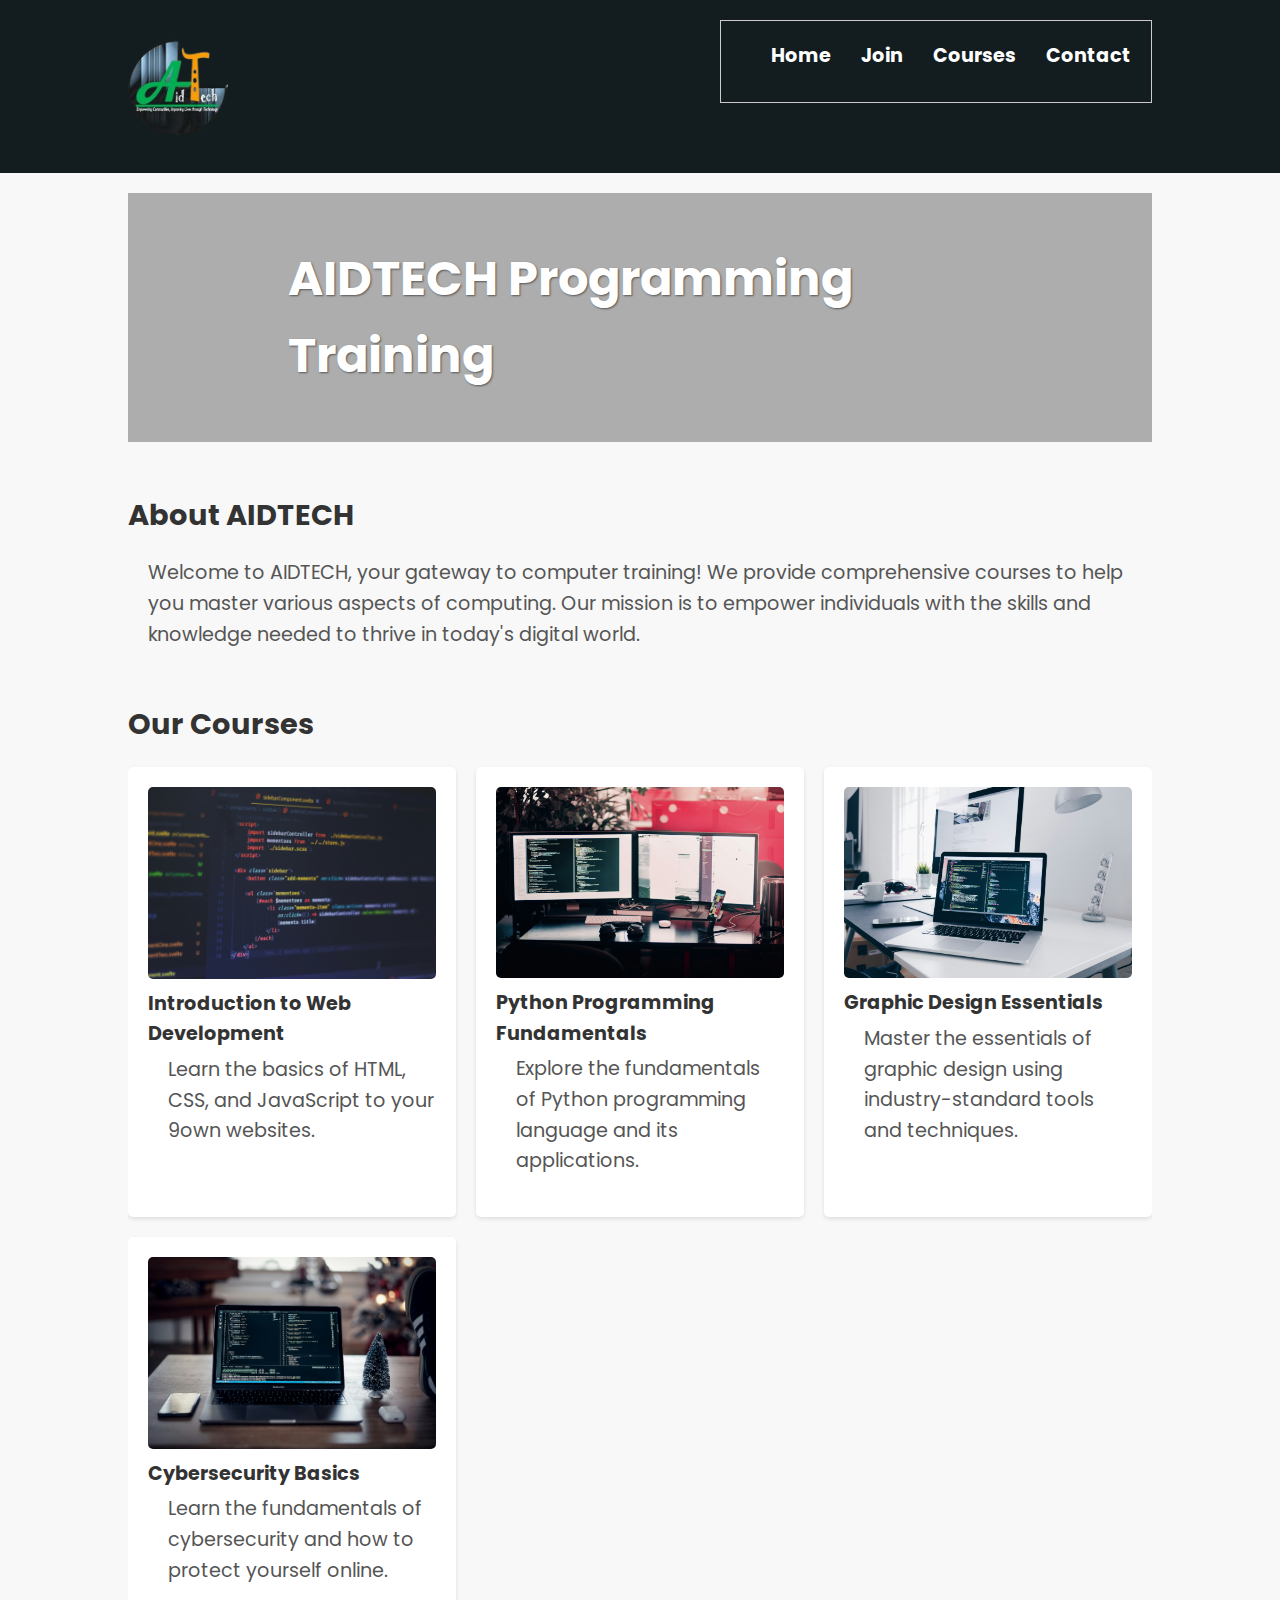
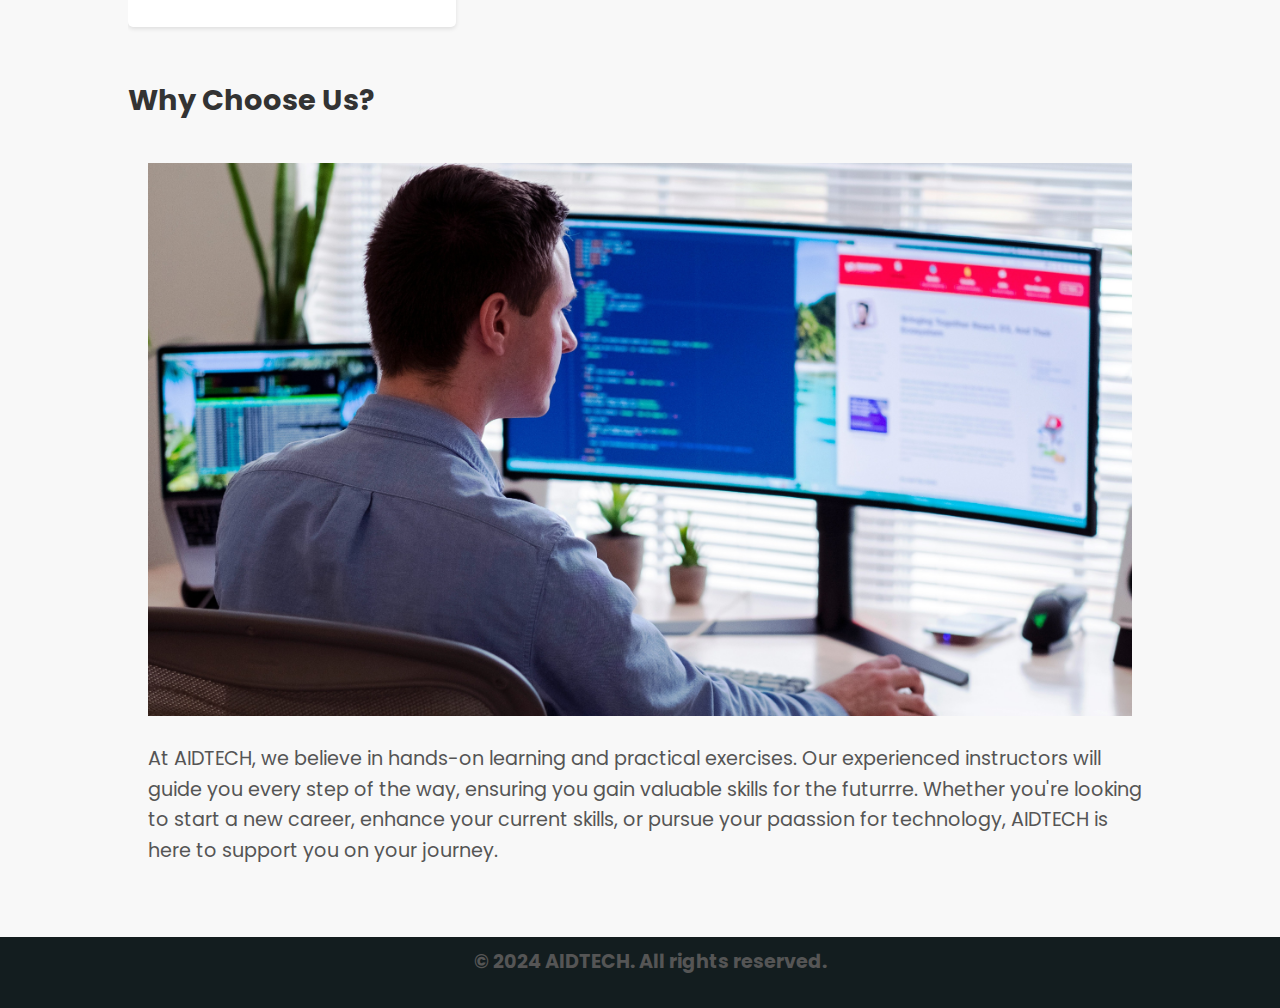
<file: index.html>
<!DOCTYPE html>
<html lang="en">
    <head>
        <meta charset="UTF-8">
        <meta name="viewport" content="width=device-width, initial-scale=1.0">
        <meta name="description" content="Computer Literacy Training for the Underprivilege">
        <title>AIDTECH-Programming Training</title>
        <link rel="stylesheet" href="styles.css">      
        <link href="https://fonts.googleapis.com/css2?family=Poppins:ital,wght@0,100;0,200;0,300;0,400;0,500;0,600;0,700;0,800;0,900;1,100;1,200;1,300;1,400;1,500;1,600;1,700;1,800;1,900&display=swap" rel="stylesheet">
    </head>
    <body>
        <header>
            <div class="container">
                <div class="header-content">
                    <a href="index.html" class="logo-link">
                        <img src="logo.png" alt="Website Logo" class="logo">
                    </a>
                    <nav>
                        <ul>
                            <li><a href="index.html">Home</a></li>
                            <li><a href="page2.html">Join</a></li>
                            <li><a href="page3.html">Courses</a></li>
                            <li><a href="page4.html">Contact</a></li>
                        </ul>
                    </nav>
                </div>                
            </div>
        </header>
        <main>
            <div class="container">
                <h1 class="custom-h1">AIDTECH Programming Training</h1>
                <section>
                    <h2>About AIDTECH</h2>
                    <p>Welcome to AIDTECH, your gateway to computer training! We provide comprehensive courses to help you master various aspects of computing. Our mission is to empower individuals with the skills and knowledge needed to thrive in today's digital world.</p>
                </section>   
                <section>
                    <h2>Our Courses</h2>
                    <div class="course-grid">
                        <div class="course">
                        <a href="#">
                            <img src="webdev.jpg" alt="course-logo">
                            <h3>Introduction to Web Development</h3>
                            <p>Learn the basics of HTML, CSS, and JavaScript to your 9own websites.</p>
                        </a>
                        </div>
                        <div class="course">
                            <a href="#">
                                <img src="python.jpg" alt="course-logo">
                                <h3>Python Programming Fundamentals</h3>
                                <p>Explore the fundamentals of Python programming language and its applications.</p>
                            </a>
                        </div>
                        <div class="course">
                            <a href="#">
                                <img src="graphic_design.jpg" alt="course-logo">
                                <h3>Graphic Design Essentials</h3>
                                <p>Master the essentials of graphic design using industry-standard tools and techniques.</p>
                            </a>
                        </div>
                        <div class="course">
                            <a href="#">
                                <img src="cybersecurity.jpg" alt="course-logo">
                                <h3>Cybersecurity Basics</h3>
                                <p>Learn the fundamentals of cybersecurity and how to protect yourself online.</p>
                            </a>
                        </div>
                    </div>                    
                </section>
                <section>
                    <h2>Why Choose Us?</h2>
                    <div class="image-container">
                        <img src="why-choose-us.jpg" alt="course-image" class="main-image">
                    </div>  
                    <p>At AIDTECH, we believe in hands-on learning and practical exercises. Our experienced instructors will guide you every step of the way, ensuring you gain valuable skills for the futurrre. Whether you're looking to start a new career, enhance your current skills, or pursue your paassion for technology, AIDTECH is here to support you on your journey.</p>
                </section>                       
            </div>
        </main>
        <footer>
            <div class="container">
                <p>&copy; 2024 AIDTECH. All rights reserved.</p>
            </div>
        </footer>
    </body>
</html>
</file>
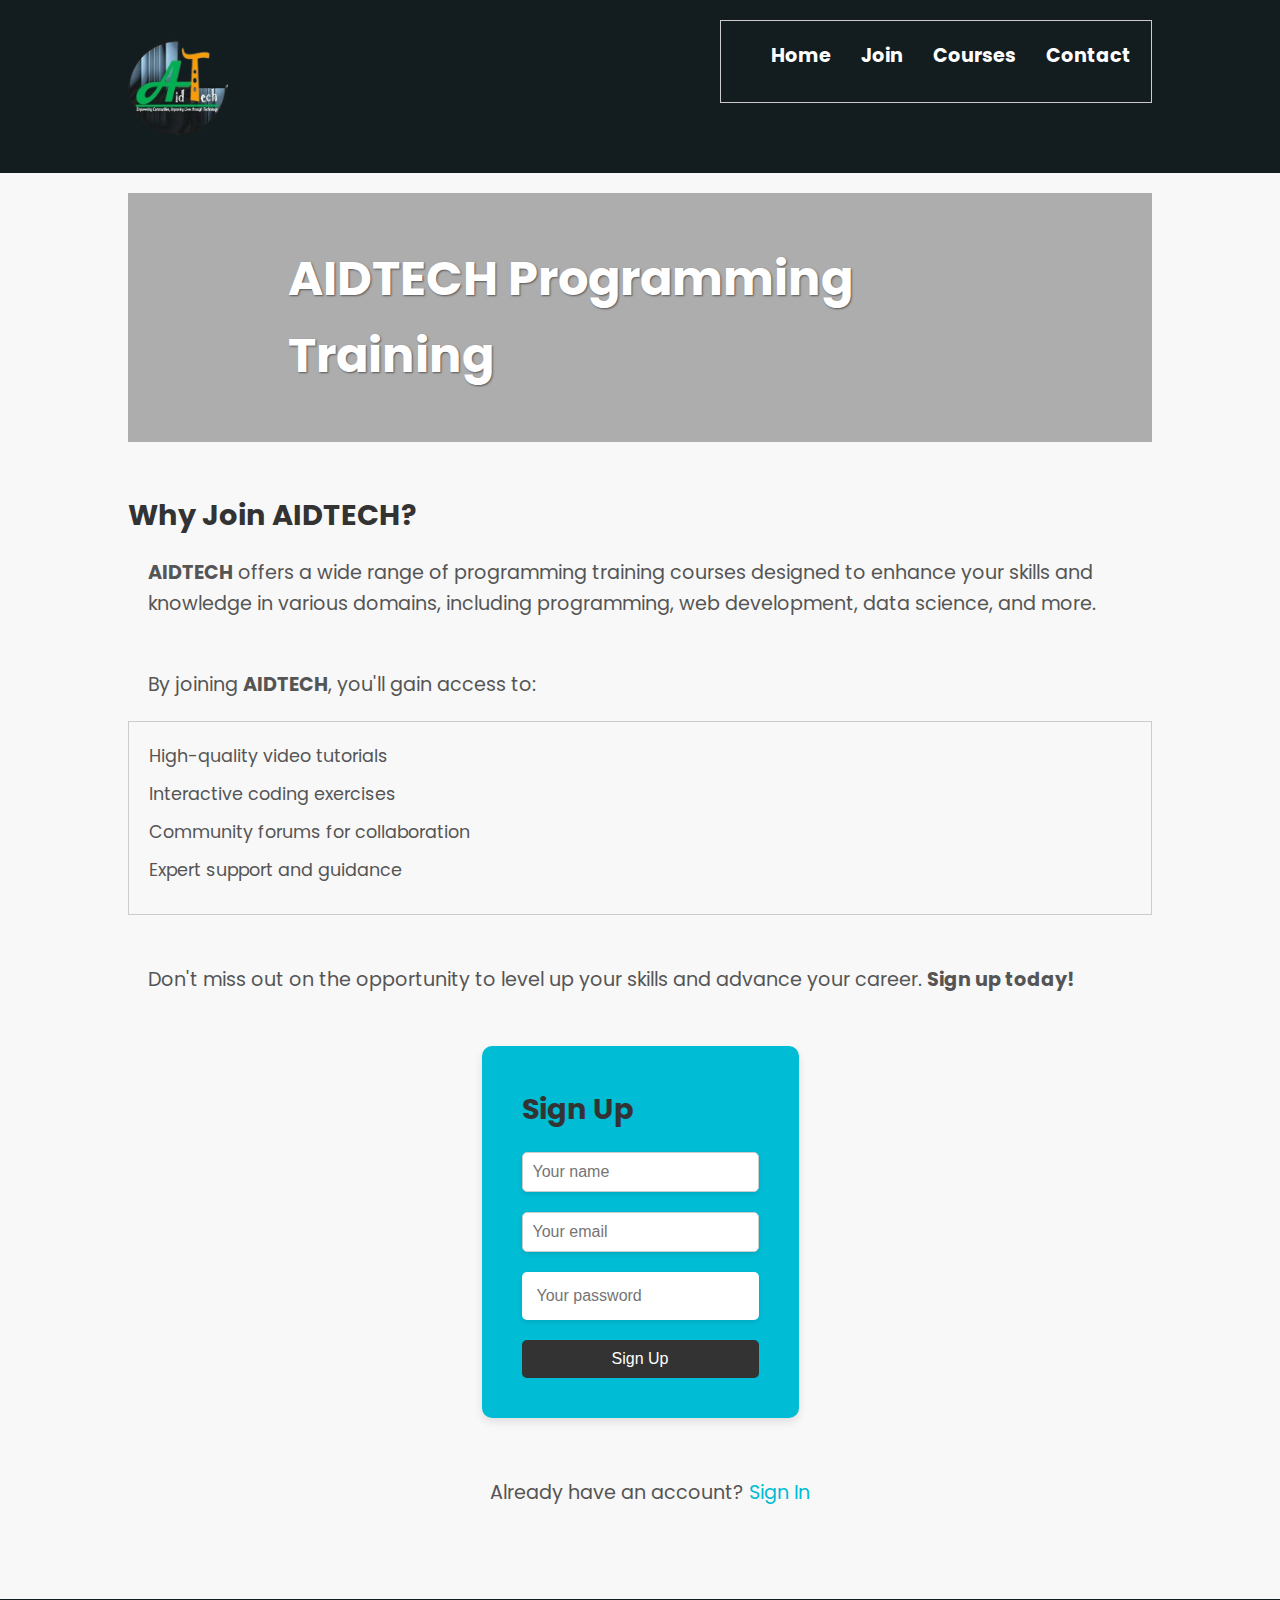
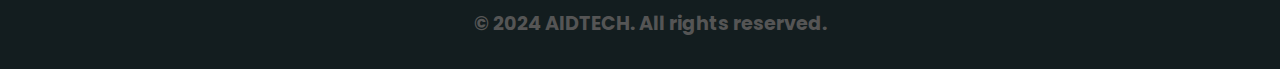
<file: page2.html>
<!DOCTYPE html>
<html lang="en">
    <head>
        <meta charset="UTF-8">
        <meta name="viewport" content="width=device-width, initial-scale=1.0">
        <meta name="description" content="Computer Literacy Training for the Underprivilege">
        <title>AIDTECH-Programming Training</title>
        <link rel="stylesheet" href="styles.css">      
        <link href="https://fonts.googleapis.com/css2?family=Poppins:ital,wght@0,100;0,200;0,300;0,400;0,500;0,600;0,700;0,800;0,900;1,100;1,200;1,300;1,400;1,500;1,600;1,700;1,800;1,900&display=swap" rel="stylesheet">
    </head>
    <body>
        <header>
            <div class="container">
                <div class="header-content">
                    <a href="index.html" class="logo-link">
                        <img src="logo.png" alt="Website Logo" class="logo">
                    </a>
                    <nav>
                        <ul>
                            <li><a href="index.html">Home</a></li>
                            <li><a href="page2.html">Join</a></li>
                            <li><a href="page3.html">Courses</a></li>
                            <li><a href="page4.html">Contact</a></li>
                        </ul>
                    </nav>
                </div>                
            </div>
        </header>
        <main>
            <div class="container">
                <h1 class="custom-h1">AIDTECH Programming Training</h1>                
                <section>
                    <h2>Why Join AIDTECH?</h2>
                    <P><strong>AIDTECH</strong> offers a wide range of programming training courses designed to enhance your skills and knowledge in various domains, including programming, web development, data science, and more.</P>
                </section>
                <section>
                    <p>By joining <strong>AIDTECH</strong>, you'll gain access to:</p>
                    <ul>
                        <li>High-quality video tutorials</li>
                        <li>Interactive coding exercises</li>
                        <li>Community forums for collaboration</li>
                        <li>Expert support and guidance</li>
                    </ul>
                </section>
                <section>
                    <p>Don't miss out on the opportunity to level up your skills and advance your career. <strong>Sign up today!</strong></p>
                </section>
                <div class="form-container">
                    <form action="#" class="signup-form">
                        <h2>Sign Up</h2>
                        <div class="form-group">
                            <input type="text" id="name" name="name" placeholder="Your name" required>
                        </div>
                        <div class="form-group">
                            <input type="email" id="email" name="email" placeholder="Your email" required>
                        </div>
                        <div class="form-group">
                            <input type="password" id="password" name="password" placeholder="Your password" required>
                        </div>
                        <button type="submit">Sign Up</button>
                    </form>
                    <div class="signin-container">
                        <p>Already have an account? <a href="signin.html">Sign In</a></p>
                    </div>
                </div>                
            </div>
        </main>
        <footer>
            <div class="container">
                <p>&copy; 2024 AIDTECH. All rights reserved.</p>
            </div>
        </footer>
        </footer>
    </body>
</html>
</file>
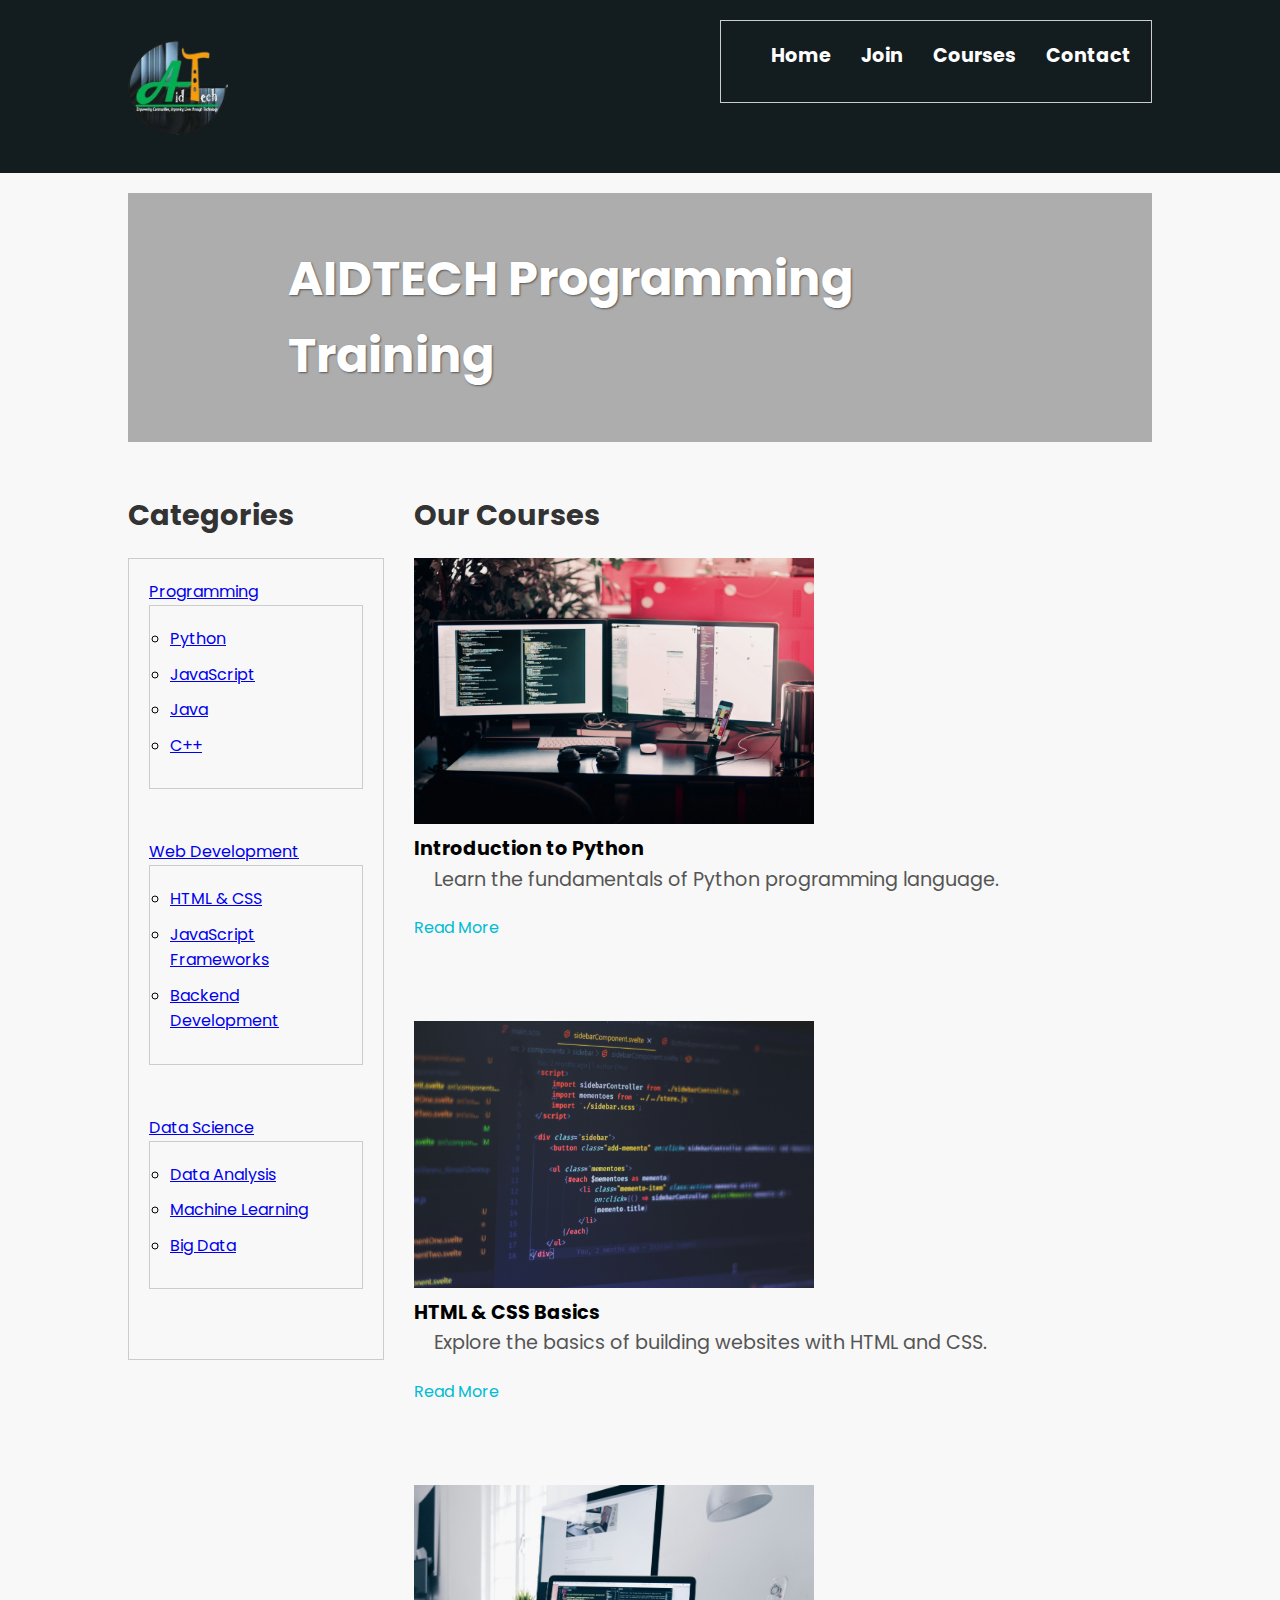
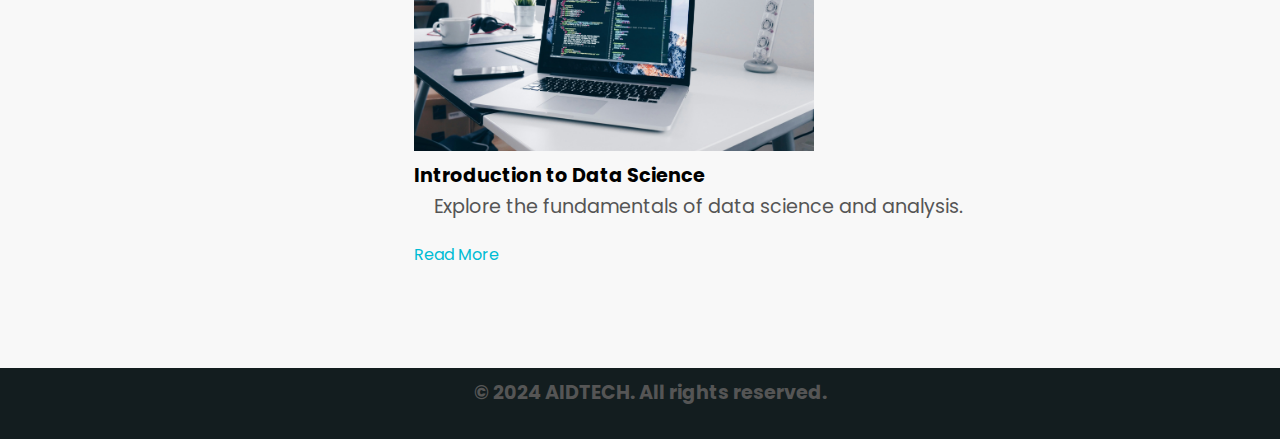
<file: page3.html>
<!DOCTYPE html>
<html lang="en">
    <head>
        <meta charset="UTF-8">
        <meta name="viewport" content="width=device-width, initial-scale=1.0">
        <meta name="description" content="Computer Literacy Training for the Underprivilege">
        <title>AIDTECH-Programming Training</title>
        <link rel="stylesheet" href="styles.css">      
        <link href="https://fonts.googleapis.com/css2?family=Poppins:ital,wght@0,100;0,200;0,300;0,400;0,500;0,600;0,700;0,800;0,900;1,100;1,200;1,300;1,400;1,500;1,600;1,700;1,800;1,900&display=swap" rel="stylesheet">
    </head>
    <body>
        <header>
            <div class="container">
                <div class="header-content">
                    <a href="index.html" class="logo-link">
                        <img src="logo.png" alt="Website Logo" class="logo">
                    </a>
                    <nav>
                        <ul>
                            <li><a href="index.html">Home</a></li>
                            <li><a href="page2.html">Join</a></li>
                            <li><a href="page3.html">Courses</a></li>
                            <li><a href="page4.html">Contact</a></li>
                        </ul>
                    </nav>
                </div>                
            </div>
        </header>
        <main>
            <div class="container">
                <h1 class="custom-h1">AIDTECH Programming Training</h1>
                <div class="sidebar">
                    <h2>Categories</h2>
                    <ul>
                        <li>
                            <a href="#">Programming</a>
                            <ul class="sub-category-list">
                                <li><a href="#">Python</a></li>
                                <li><a href="#">JavaScript</a></li>
                                <li><a href="#">Java</a></li>
                                <li><a href="#">C++</a></li>
                            </ul>
                        </li>
                        <li>
                            <a href="#">Web Development</a>
                            <ul class="sub-category-list">
                                <li><a href="#">HTML & CSS</a></li>
                                <li><a href="#">JavaScript Frameworks</a></li>
                                <li><a href="#">Backend Development</a></li>                    
                            </ul>
                        </li>
                        <li>
                            <a href="#">Data Science</a>
                            <ul class="sub-category-list">
                                <li><a href="#">Data Analysis</a></li>
                                <li><a href="#">Machine Learning</a></li>
                                <li><a href="#">Big Data</a></li>
                            </ul>
                        </li>                        
                    </ul>                    
                </div>
                <div class="course-content">
                    <h2>Our Courses</h2>
                    <div class="course-box">
                        <img src="python.jpg" alt="course-cover">
                    </div>
                    <div class="course-info">
                        <h3>Introduction to Python</h3>
                        <p>Learn the fundamentals of Python programming language.</p>
                        <a href="#">Read More</a>
                    </div>
                    <div class="course-box">
                        <img src="webdev.jpg" alt="course-cover">
                    </div>
                    <div class="course-info">
                        <h3>HTML & CSS Basics</h3>
                        <p>Explore the basics of building websites with HTML and CSS.</p>
                        <a href="#">Read More</a>
                    </div>
                    <div class="course-box">
                        <img src="graphic_design.jpg" alt="course-cover">
                    </div>
                    <div class="course-info">
                        <h3>Introduction to Data Science</h3>
                        <p>Explore the fundamentals of data science and analysis.</p>
                        <a href="#">Read More</a>
                    </div>
                </div>           
            </div>
        </main>
        <footer>
            <div class="container">
                <p>&copy; 2024 AIDTECH. All rights reserved.</p>
            </div>
        </footer>        
    </body>
</html>
</file>
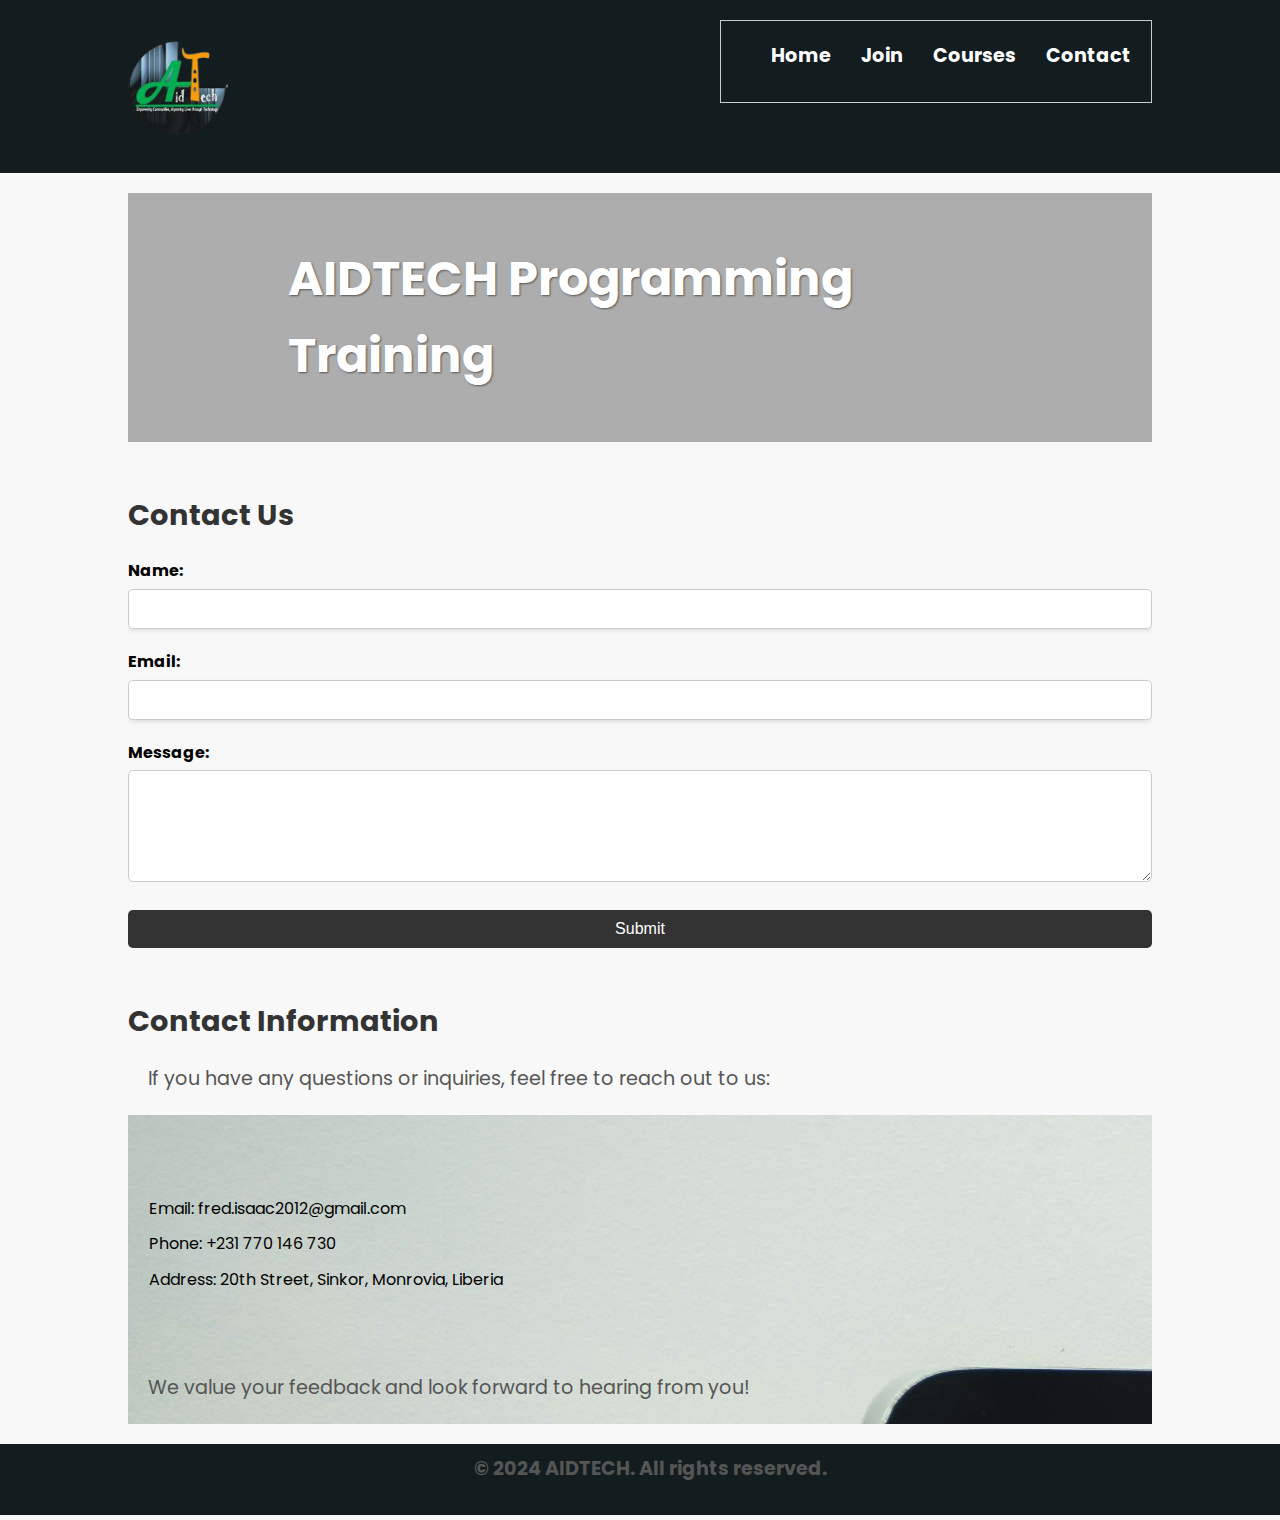
<file: page4.html>
<!DOCTYPE html>
<html lang="en">
    <head>
        <meta charset="UTF-8">
        <meta name="viewport" content="width=device-width, initial-scale=1.0">
        <meta name="description" content="Computer Literacy Training for the Underprivilege">
        <title>AIDTECH-Programming Training</title>
        <link rel="stylesheet" href="styles.css">      
        <link href="https://fonts.googleapis.com/css2?family=Poppins:ital,wght@0,100;0,200;0,300;0,400;0,500;0,600;0,700;0,800;0,900;1,100;1,200;1,300;1,400;1,500;1,600;1,700;1,800;1,900&display=swap" rel="stylesheet">
    </head>
    <body>
        <header>
            <div class="container">
                <div class="header-content">
                    <a href="index.html" class="logo-link">
                        <img src="logo.png" alt="Website Logo" class="logo">
                    </a>
                    <nav>
                        <ul>
                            <li><a href="index.html">Home</a></li>
                            <li><a href="page2.html">Join</a></li>
                            <li><a href="page3.html">Courses</a></li>
                            <li><a href="page4.html">Contact</a></li>
                        </ul>
                    </nav>
                </div>                
            </div>
        </header>
        <main>
            <div class="container">
                <h1 class="custom-h1">AIDTECH Programming Training</h1>            
            <h2>Contact Us</h2>
            <form class="contact-form" action="#" method="post">
                <div class="form-group">
                    <label for="name">Name:</label>
                    <input type="text" id="name" required>
                </div>
                <div class="form-group">
                    <label for="email">Email:</label>
                    <input type="email" id="email" name="email" required>
                </div>
                <div class="form-group">
                    <label for="message">Message:</label>
                    <textarea id="message" name="message" rows="5" required></textarea>
                </div>
                <button type="submit">Submit</button>
            </form>
            <h2>Contact Information</h2>
            <p>If you have any questions or inquiries, feel free to reach out to us:</p>
                <div class="contact-info-image">
                    <img src="aidtech.jpg" alt="cover-image">
                </div>
            <ul>
                <li>Email: fred.isaac2012@gmail.com</li>
                <li>Phone: +231 770 146 730</li>
                <li>Address: 20th Street, Sinkor, Monrovia, Liberia</li>
            </ul>
            <p>We value your feedback and look forward to hearing from you!</p>
        </main>
        <footer>
            <div class="container">
                <p>&copy; 2024 AIDTECH. All rights reserved.</p>
            </div>
        </footer>
    </body>
</html>
</file>
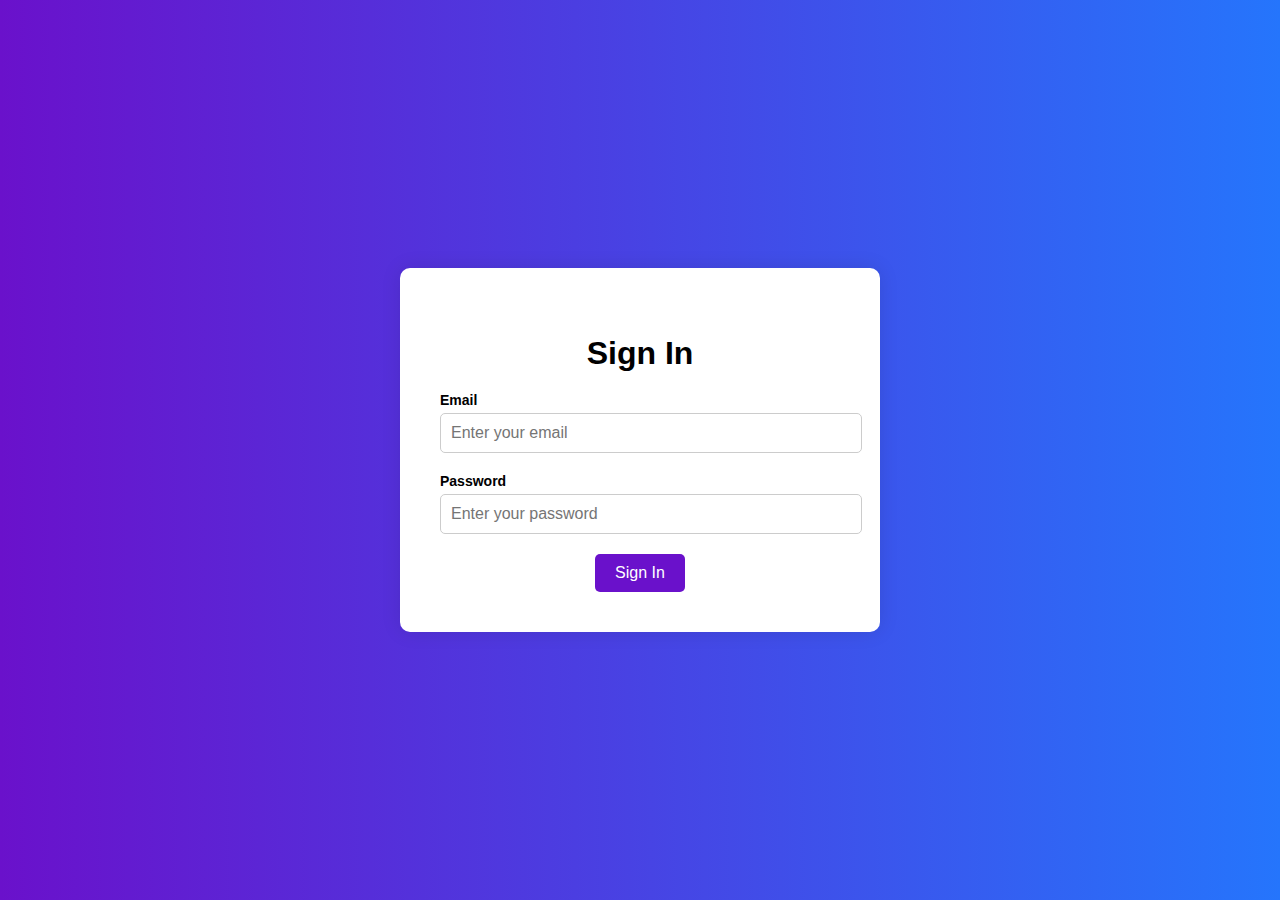
<file: signin.html>
<!DOCTYPE html>
<html lang="en">
<head>
  <meta charset="UTF-8">
  <meta name="viewport" content="width=device-width, initial-scale=1.0">
  <title>Sign In</title>
  <style>
    /* Global Styles */
    body {
      font-family: 'Montserrat', sans-serif;
      background-image: linear-gradient(to right, #6a11cb, #2575fc);
      display: flex;
      justify-content: center;
      align-items: center;
      height: 100vh;
      margin: 0;
    }

    /* Sign In Form Styles */
    .sign-in-container {
      background-color: white;
      border-radius: 10px;
      box-shadow: 0 0 20px rgba(0, 0, 0, 0.1);
      padding: 40px;
      text-align: center;
      width: 400px;
    }

    .sign-in-container h2 {
      font-size: 32px;
      margin-bottom: 20px;
    }

    .form-group {
      margin-bottom: 20px;
    }

    .form-group label {
      display: block;
      font-size: 14px;
      font-weight: bold;
      margin-bottom: 5px;
      text-align: left;
    }

    .form-group input {
      border: 1px solid #ccc;
      border-radius: 5px;
      font-size: 16px;
      padding: 10px;
      width: 100%;
    }

    button {
      background-color: #6a11cb;
      border: none;
      border-radius: 5px;
      color: white;
      cursor: pointer;
      font-size: 16px;
      padding: 10px 20px;
      transition: background-color 0.3s ease;
    }

    button:hover {
      background-color: #2575fc;
    }
  </style>
</head>
<body>
  <div class="sign-in-container">
    <h2>Sign In</h2>
    <form>
      <div class="form-group">
        <label for="email">Email</label>
        <input type="email" id="email" placeholder="Enter your email" required>
      </div>
      <div class="form-group">
        <label for="password">Password</label>
        <input type="password" id="password" placeholder="Enter your password" required>
      </div>
      <button type="submit">Sign In</button>
    </form>
  </div>
</body>
</html>
</file>
<file: styles.css>
/* Reset */
* {
    box-sizing: border-box;
    margin: 0;
    padding: 0;
}

/* General Styles */
body {
    font-family: 'Poppins', Verdana, Geneva, Tahoma, sans-serif;
    line-height: 1.6;
    background-color: #f8f8f8;
}

.container {
    width: 80%;
    margin: 0px auto;
    overflow: hidden;
}

header {
    background-color: #131d1f;
    color: #fff;
    padding: 20px 0;
    text-align: center;
}

h1 {
    margin: 0;
    font-size: 2.5rem;
}

main {
    padding: 20px 0;
}

section {
    margin-bottom: 50px;
    text-align: left;
}

h2 {
    font-size: 2rem;
    color: #333;
    margin-bottom: 10px;
}

p {
    color: #555;
    font-size: 1.1rem;
}

footer {
    background-color: #131d1f;
    color: #fff;
    text-align:center;
    padding: 10px 0;
}

footer p {
    font-size: 1rem;
    font-weight: bold;
}

/* Header Styles */
.header-content {
    display: flex;
    align-items: center;
    justify-content: space-between;
}

.logo-link {
    display: flex;
    align-items: center;
    text-decoration: none;
}

.logo {
    width: 100px;
    height: auto;
    margin-right: 0px;
}

nav ul {
    list-style-type: none;
    padding: 0;
    display: flex;
}

nav ul li {
    margin-left: 30px;
}

nav ul li a {
    color: #fff;
    text-decoration: none;
    font-size: 1.2rem;
    font-weight: bolder;
}

nav ul li a:hover {
    color: #ffc107;
}

/* Custom Styles */
.custom-h1 {
    position: relative;
    width: fit-content;
    margin-top: 0px;
    margin-bottom: 50px;    
    padding: 3rem 10rem;
    font-size: 3rem;
    font-weight: bold;
    background-image: url('https://images.unsplash.com/photo-1605379399642-870262d3d051?w=500&auto=format&fit=crop&q=60&ixlib=rb-4.0.3&ixid=M3wxMjA3fDB8MHxzZWFyY2h8M3x8UHJvZ3JhbW1pbmd8ZW58MHx8MHx8fDI%3D');
    background-size: cover;
    background-position: center;
    color: white;
    text-shadow: 1px 1px 2px rgba(0, 0, 0, 0.5);
}

.custom-h1::before {
    content: '';
    position: absolute;
    top: 0;
    left: 0;
    width: 100%;
    height: 100%;
    background-color: rgba(0, 0, 0, 0.3);
    z-index: -1;
}

.image-container {
    text-align: left;
}

.main-image {
    max-width: 100%;
    height: auto;
    padding: 20px;
}

.course-grid {
    display: grid;
    grid-template-columns: repeat(auto-fill, minmax(250px, 1fr));
    gap: 20px;
    justify-content: center;
}

.course {
    background-color: #fff;
    padding: 20px;
    border-radius: 5px;
    box-shadow: 0 2px 4px rgba(0, 0, 0, 0.1)
}

.course a {
    text-decoration: none;
    color: inherit;
}

.course img {
    display: block;
    width: 100%;
    border-radius: 5px;
    margin-bottom: 10px;
}

.course h3 {
    font-size: 1.2rem;
    color: #333;
    margin-bottom: 5px;
}

.course p {
    font-size: 1rem;
    color: #555;
}

section ul {
    list-style-type:georgian;
    padding: 10px;
    color: #555;
    font-size: 1.1rem;    
}

/* Form Styles */
.form-container {
    display: flex;
    flex-direction: column;
    align-items: center;
    justify-content: center;
    margin-top: 50px;
}

.signup-form {
    background-color: #00bcd4; /* Light blue accent */
    max-width: 400px;
    padding: 40px;
    border-radius: 10px;
    box-shadow: 0 4px 8px rgba(0, 0, 0, 0.1);
    margin-bottom: 40px;
}

.form-group {
    margin-bottom: 20px;
}

input[type="text"],
input[type="email"],
input[type="password"] {
    width: 100%;
    padding: 15px;
    border: none;
    border-radius: 5px;
    box-shadow: 0 2px 4px rgba(0, 0, 0, 0.1);
    font-size: 1rem;
}

button[type="submit"] {
    width: 100%;
    padding: 15px;
    background-color: #FFFFFF; /* Light blue accent */
    color: #000000;
    border: none;
    border-radius: 5px;
    font-size: 1.1rem;
    cursor: pointer;
    transition: background-color 0.3s ease;
}

button[type="submit"]:hover {
    background-color: #585c58; /* Darker shade of light blue accent */
}

.signin-container {
    margin-top: 20px;
    margin-bottom: 50px;
}

.signin-container p {
    font-size: 1rem;
}

.signin-container a {
    color: #00bcd4;
    text-decoration: none;
}

.signin-container a:hover {
    text-decoration: underline;
}

/* Sidebar Styles */
.sidebar {
    float: left;
    width: 25%;
    margin-right: 30px;
}

.sidebar h2 {
    font-size: 1.5rem;
    margin-bottom: 20px;
}

.category-list {
    list-style-type: none;
    padding: 0;
}

.category-list a {
    color: #333;
    text-decoration: none;
}

.sub-category-list {
    padding-left: 20px;
}

.sub-category-list li {
    list-style-type: circle;
}

/* Course Content Styles */
.course-content {
    float: left;
    width: 70%;
}

.course-content h2 {
    font-size: 1.5rem;
    margin-bottom: 50px;
}

.course-box {
    display: flex;
    margin-bottom: 10px;
}

.course-box img {
    width: 400px;
    margin-right: 20px;
}

.course-info {
    flex: 1;
    margin-bottom: 80px;
}

.course-info h3 {
    font-size: 1.2rem;
}

.course-info p {
    margin-bottom: 10px;
}

.course-info a {
    color: #00bcd4;
    text-decoration: none;
}

.course-info a:hover {
    text-decoration: underline;
}

/* Contact Form Styles */
.contact-form {
    margin-bottom: 50px;    
}

.form-group {
    margin-bottom: 20px;
}

.form-group label {
    display: block;
    font-weight: bold;
    margin-bottom: 5px;
}

.form-group input[type="text"],
.form-group input[type="email"],
.form-group textarea {
    width: 100%;
    padding: 10px;
    border: 1px solid #ccc;
    border-radius: 5px;
    font-size: 1rem;
    justify-content: center;
}

.form-group textarea{
    resize: vertical;
}

button[type="submit"] {
    background-color: #333;
    color: #fff;
    border: none;
    padding: 10px 20px;
    border-radius: 5px;
    font-size: 1rem;
    cursor: pointer;
}

button[type="submit"]:hover {
    background-color: #000;
}

/* Contact Information Styles */
.container h2 {
    font-size: 1.8rem;
    margin-bottom: 20px;
}

.container p {
    font-size: 1.2rem;
    margin-bottom: 20px;
    margin-left: 20px;
}

.container ul {
    list-style-type: none;
    padding: 20px;
    margin-bottom: 50px;
    border: 1px solid #ccc;
}

.container ul li {
    margin-bottom: 10px;
}

.contact-info-image {   
    width: 100px;
    height: 50px;    
    margin-bottom: 10px;
}
</file>
